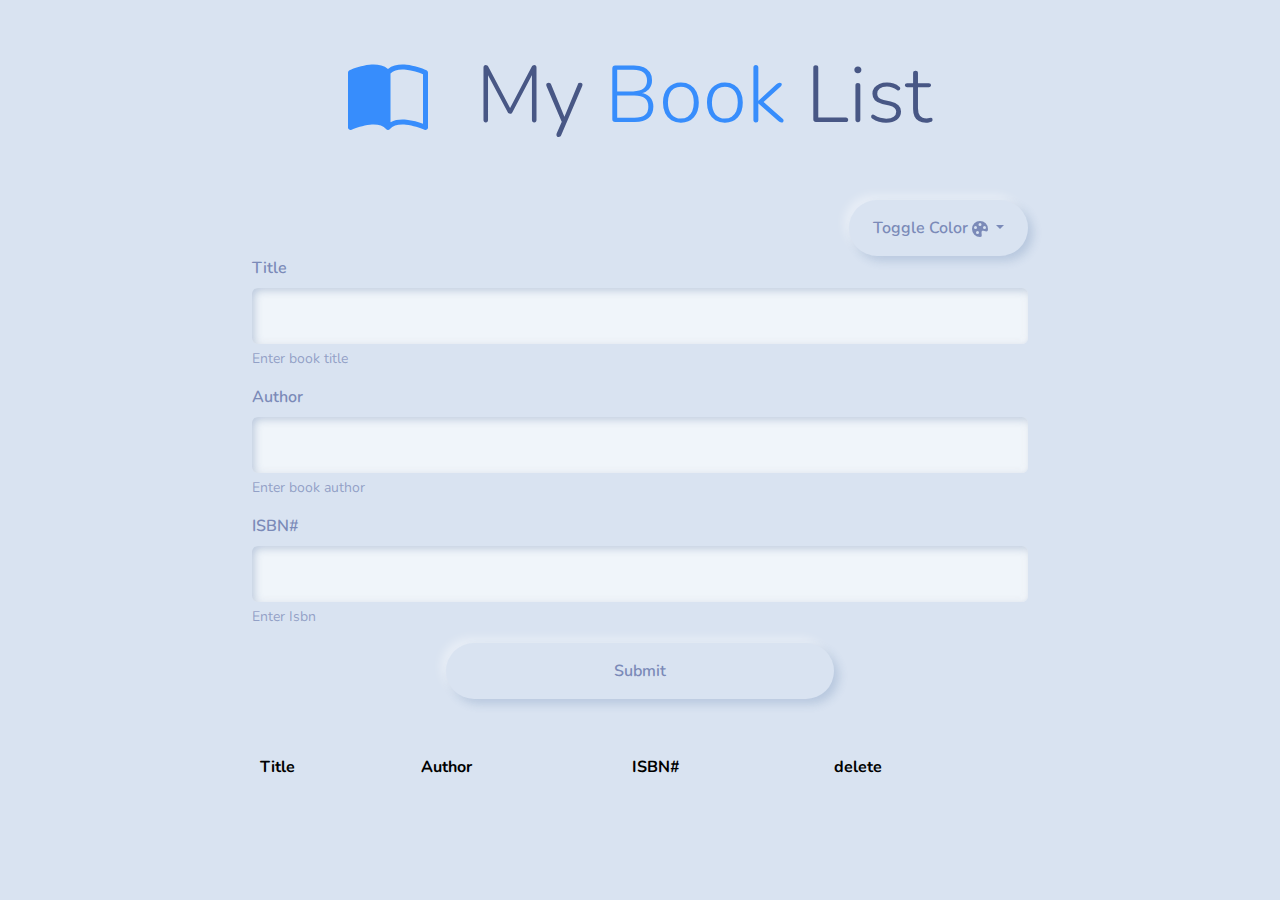
<file: BookList App  (class oop)/index.html>
<!DOCTYPE html>
<html lang="en">
<head>
    <meta charset="UTF-8">
    <meta name="viewport" content="width=device-width, initial-scale=1.0">
    <link rel="stylesheet" href="bootstrap_morph_bootswatch.css">
    <link rel="stylesheet" href="https://cdn.jsdelivr.net/npm/bootstrap-icons@1.11.3/font/bootstrap-icons.min.css">
    <link rel="stylesheet" href="1.css">
    <title>BookList App</title>
</head>
<body>
    <!-- width="clamp(1rem, 4rem, 10%)" -->
    <header class="d-flex flex-column flex-md-row justify-content-md-center gap-4 py-5 display-3 align-items-center">
            <svg class="text-primary" xmlns="http://www.w3.org/2000/svg"  fill="currentColor" class="bi bi-book-half" viewBox="0 0 16 16">
                <path d="M8.5 2.687c.654-.689 1.782-.886 3.112-.752 1.234.124 2.503.523 3.388.893v9.923c-.918-.35-2.107-.692-3.287-.81-1.094-.111-2.278-.039-3.213.492zM8 1.783C7.015.936 5.587.81 4.287.94c-1.514.153-3.042.672-3.994 1.105A.5.5 0 0 0 0 2.5v11a.5.5 0 0 0 .707.455c.882-.4 2.303-.881 3.68-1.02 1.409-.142 2.59.087 3.223.877a.5.5 0 0 0 .78 0c.633-.79 1.814-1.019 3.222-.877 1.378.139 2.8.62 3.681 1.02A.5.5 0 0 0 16 13.5v-11a.5.5 0 0 0-.293-.455c-.952-.433-2.48-.952-3.994-1.105C10.413.809 8.985.936 8 1.783"/>
              </svg>
        <h1 class="ms-4 display-1">
            My <span class="text-primary">Book </span>List
        </h1>
    </header>
    <div id="main">
        <div class="container">
            <div class="logo d-flex flex-md-column align-items-center align-items-md-end justify-content-end">
                
                <button class="btn btn-dark dropdown-toggle" type="button" id="dropdownMenuButtonLight" data-bs-toggle="dropdown" aria-expanded="false">
                    Toggle Color <span><svg xmlns="http://www.w3.org/2000/svg" width="16" height="16" fill="currentColor" class="bi bi-palette-fill" viewBox="0 0 16 16">
                        <path d="M12.433 10.07C14.133 10.585 16 11.15 16 8a8 8 0 1 0-8 8c1.996 0 1.826-1.504 1.649-3.08-.124-1.101-.252-2.237.351-2.92.465-.527 1.42-.237 2.433.07M8 5a1.5 1.5 0 1 1 0-3 1.5 1.5 0 0 1 0 3m4.5 3a1.5 1.5 0 1 1 0-3 1.5 1.5 0 0 1 0 3M5 6.5a1.5 1.5 0 1 1-3 0 1.5 1.5 0 0 1 3 0m.5 6.5a1.5 1.5 0 1 1 0-3 1.5 1.5 0 0 1 0 3"/>
                      </svg></span>
                </button>
                <ul class="dropdown-menu" aria-labelledby="dropdownMenuButtonLight">
                    <li><a id="light" class="dropdown-item active" href="#">Light</a></li>
                    <li><a id="dark" class="dropdown-item" href="#">Dark</a></li>
                </ul>
            </div>
            <div class="" id="message-container">

            </div>
            <form id="form">
                <div class="mb-3">
                    <div class="h3 text-danger" style="display: none;" id="warning">
                        Please enter all fields
                    </div>
                    <label for="titleInput" class="form-label">Title</label>
                    <input type="text" class="form-control" id="titleInput" aria-describedby="titleHelp">
                    <div id="titleHelp" class="form-text">Enter book title</div>
                  </div>
                  <div class="mb-3">
                    <label for="authorInput" class="form-label">Author</label>
                    <input type="text" class="form-control" id="authorInput"aria-describedby="titleHelp">
                    <div id="authorHelp" class="form-text">Enter book author</div>
                  </div>
                  <div class="mb-3">
                    <label for="isbnInput" class="form-label">ISBN#</label>
                    <input type="text" class="form-control" id="isbnInput"aria-describedby="isbnHelp">
                    <div id="isbnHelp" class="form-text">Enter Isbn</div>
                  </div>
                  <div class="d-grid gap-2 col-12 mx-auto col-md-6">
                    <button type="submit" class="btn btn-primary">Submit</button>
                  </div>
            </form>
            <table class="table table-striped mx-auto mt-5" id="table">
                <thead>
                    <tr>
                        <th>Title</th>
                        <th>Author</th>
                        <th>ISBN#</th>
                        <th>delete</th>
                    </tr>
                </thead>
                <tbody id="bookList">
                   
                </tbody>
            </table>
        </div>
        
    </div>
    <script src="2.js"></script>
    <script src="https://cdn.jsdelivr.net/npm/@popperjs/core@2.11.8/dist/umd/popper.min.js" integrity="sha384-I7E8VVD/ismYTF4hNIPjVp/Zjvgyol6VFvRkX/vR+Vc4jQkC+hVqc2pM8ODewa9r" crossorigin="anonymous"></script>
    <script src="https://cdn.jsdelivr.net/npm/bootstrap@5.3.3/dist/js/bootstrap.min.js" integrity="sha384-0pUGZvbkm6XF6gxjEnlmuGrJXVbNuzT9qBBavbLwCsOGabYfZo0T0to5eqruptLy" crossorigin="anonymous"></script>
</body>
</html>
</file>
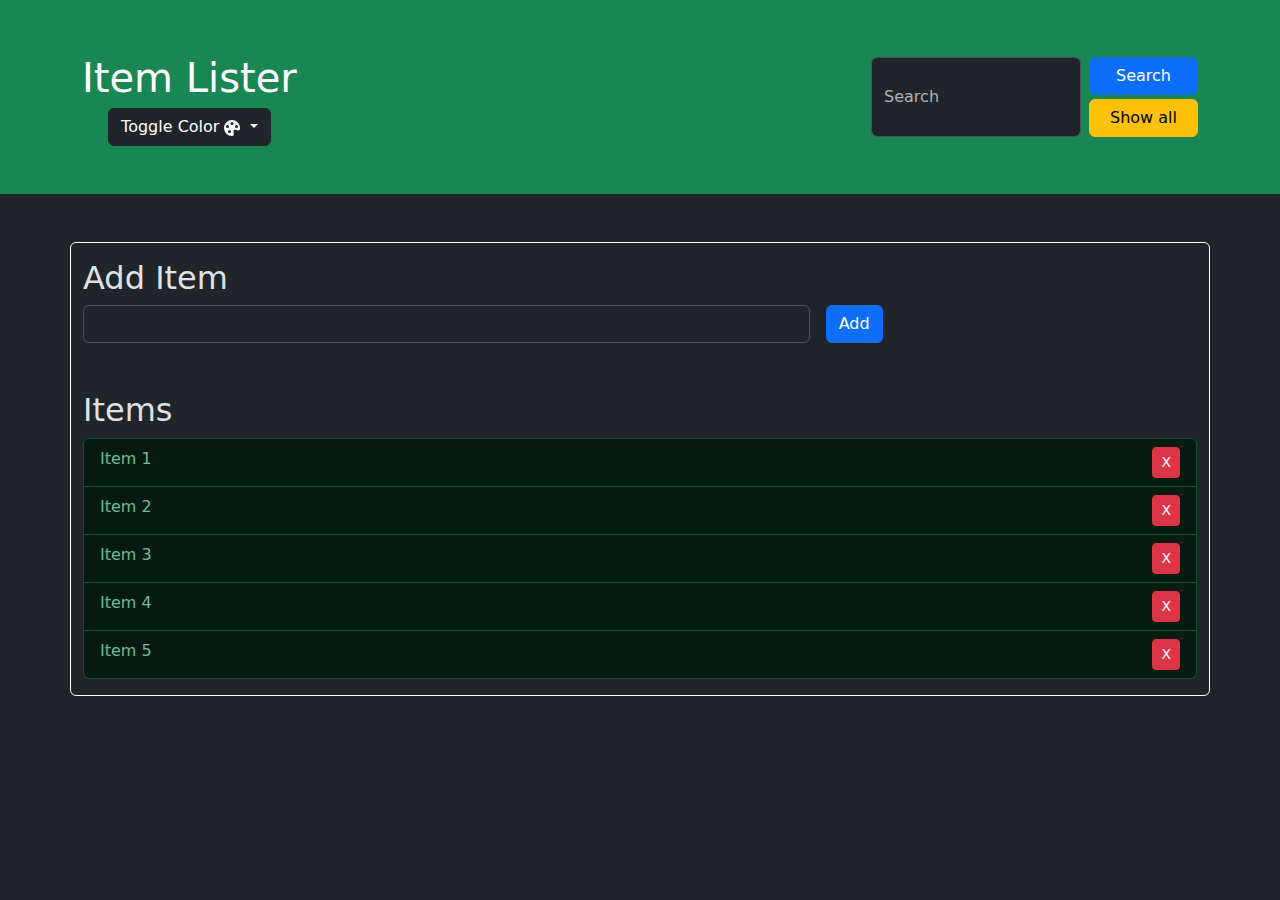
<file: Dom Item Lister/index.html>
<!DOCTYPE html>
<html lang="en" data-bs-theme="dark">
<head>
    <meta charset="UTF-8">
    <meta name="viewport" content="width=device-width, initial-scale=1.0">
    <link href="https://cdn.jsdelivr.net/npm/bootstrap@5.3.3/dist/css/bootstrap.min.css" rel="stylesheet" integrity="sha384-QWTKZyjpPEjISv5WaRU9OFeRpok6YctnYmDr5pNlyT2bRjXh0JMhjY6hW+ALEwIH" crossorigin="anonymous">
   
    <title>Document</title>
</head>
<body>
      <div id="main">
        <header class="bg-success text-white">
            <div class="container py-5 d-flex flex-column flex-md-row justify-content-between align-items-md-center flex-wrap gap-3 gap-md-0" id="header-container">
                <div class="logo d-flex flex-md-column align-items-center">
                    <a href="#" class="navbar-brand fs-1">Item Lister</a>   
                    <button class="btn btn-dark dropdown-toggle" type="button" id="dropdownMenuButtonLight" data-bs-toggle="dropdown" aria-expanded="false">
                        Toggle Color <span><svg xmlns="http://www.w3.org/2000/svg" width="16" height="16" fill="currentColor" class="bi bi-palette-fill" viewBox="0 0 16 16">
                            <path d="M12.433 10.07C14.133 10.585 16 11.15 16 8a8 8 0 1 0-8 8c1.996 0 1.826-1.504 1.649-3.08-.124-1.101-.252-2.237.351-2.92.465-.527 1.42-.237 2.433.07M8 5a1.5 1.5 0 1 1 0-3 1.5 1.5 0 0 1 0 3m4.5 3a1.5 1.5 0 1 1 0-3 1.5 1.5 0 0 1 0 3M5 6.5a1.5 1.5 0 1 1-3 0 1.5 1.5 0 0 1 3 0m.5 6.5a1.5 1.5 0 1 1 0-3 1.5 1.5 0 0 1 0 3"/>
                          </svg></span>
                    </button>
                    <ul class="dropdown-menu" aria-labelledby="dropdownMenuButtonLight">
                        <li><a id="light" class="dropdown-item active" href="#">Light</a></li>
                        <li><a id="dark" class="dropdown-item" href="#">Dark</a></li>
                    </ul>
                </div>
                

                <div class="">
                    <form action="#" class="d-flex flex-row gap-2">
                        <input type="text" class="form-control" id="searchInput" placeholder="Search">
                        <div class="col-4 d-flex flex-column">
                            <div class="btn btn-primary col-12 mb-1" id="searchButton">Search</div>
                            <button class="btn btn-warning col-12" id="showAll"> Show all</button>
                        </div>
                    </form>
                    
                </div>

            </div>   
        </header>
        <div class="content py-5">
            <div class="container border-white border rounded py-3">
                <div class="add-item">
                    <h2>Add Item</h2>
                    <form class="d-md-flex flex-row gap-3" id="addForm">
                        <input type="text" class="form-control my-3 my-md-0" id="addItemInput" aria-describedby="add item">
                        <div class="col-4">
                            <button type="submit" class="btn btn-primary" id="addItemBtn">Add</button>
                        </div>
                    </form>
                </div>

                <div class="items mt-5">
                    <h2>Items</h2>
                    <ul class="list-group list-group-item-success" id="itemGroup">
                        <li class="list-group-item d-flex flex-row justify-content-between">Item 1<button class="btn btn-danger btn-sm delete">X</button></li>
                        <li class="list-group-item d-flex flex-row justify-content-between">Item 2<button class="btn btn-danger btn-sm delete">X</button></li>
                        <li class="list-group-item d-flex flex-row justify-content-between">Item 3<button class="btn btn-danger btn-sm delete">X</button></li>
                        <li class="list-group-item d-flex flex-row justify-content-between">Item 4<button class="btn btn-danger btn-sm delete">X</button></li>
                        <li class="list-group-item d-flex flex-row justify-content-between">Item 5<button class="btn btn-danger btn-sm delete">X</button></li>
                      </ul>
                </div>
            </div>
        </div>

    <script src="2.js"></script>
    <script src="https://cdn.jsdelivr.net/npm/@popperjs/core@2.11.8/dist/umd/popper.min.js" integrity="sha384-I7E8VVD/ismYTF4hNIPjVp/Zjvgyol6VFvRkX/vR+Vc4jQkC+hVqc2pM8ODewa9r" crossorigin="anonymous"></script>
    <script src="https://cdn.jsdelivr.net/npm/bootstrap@5.3.3/dist/js/bootstrap.min.js" integrity="sha384-0pUGZvbkm6XF6gxjEnlmuGrJXVbNuzT9qBBavbLwCsOGabYfZo0T0to5eqruptLy" crossorigin="anonymous"></script>
</body>
</html>
</file>
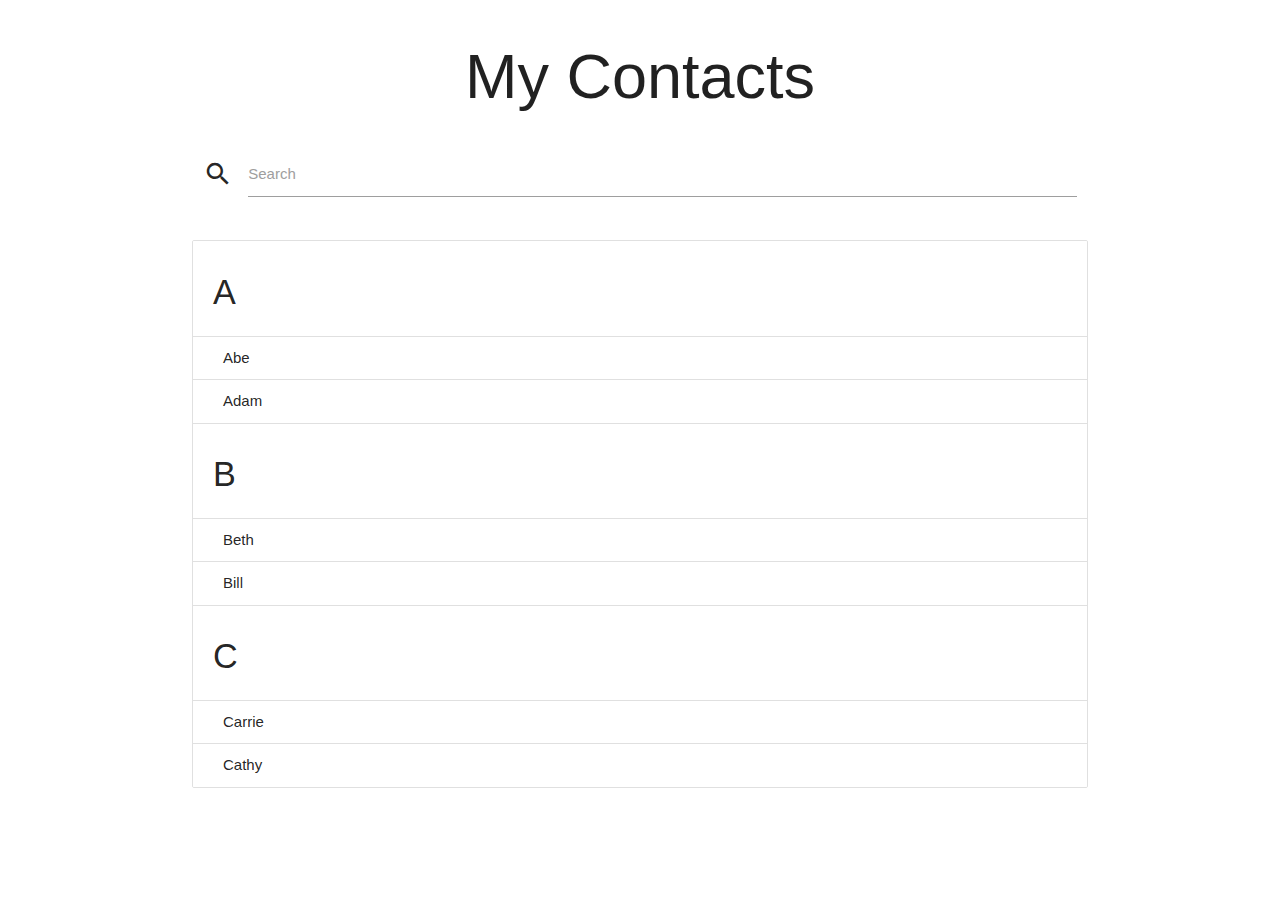
<file: Filterable List with Materialize css (class oop)/index.html>
<!DOCTYPE html>
<html lang="en">
<head>
    <meta charset="UTF-8">
    <meta name="viewport" content="width=device-width, initial-scale=1.0">
     <!-- Compiled and minified CSS -->
     <link rel="stylesheet" href="https://cdnjs.cloudflare.com/ajax/libs/materialize/1.0.0/css/materialize.min.css">
     <link href="https://fonts.googleapis.com/icon?family=Material+Icons" rel="stylesheet">

    <title>Document</title>
</head>
<body>
    <div class="container">
        <h1 class="center-align">
            My Contacts
        </h1>
        <div class="row">
           
              <div class="">
                <div class="input-field col s12">
                  <i class="material-icons prefix">search</i>
                  <input id="search" type="text" class="validate">
                  <label for="search">Search</label>
                </div>
              </div>
            
          </div>
          <ul class="collection with-header">
            <li class="collection-header"><h4>A</h4></li>
            <li class="collection-item">Abe</li>
            <li class="collection-item">Adam</li>
            <li class="collection-header"><h4>B</h4></li>
            <li class="collection-item">Beth</li>
            <li class="collection-item">Bill</li>
            <li class="collection-header"><h4>C</h4></li>
            <li class="collection-item">Carrie</li>
            <li class="collection-item">Cathy</li>
          </ul>  
    </div>


    <!-- Compiled and minified JavaScript -->
    <script src="https://cdnjs.cloudflare.com/ajax/libs/materialize/1.0.0/js/materialize.min.js"></script>
    <script src="1.js"></script>
</body>
</html>
</file>
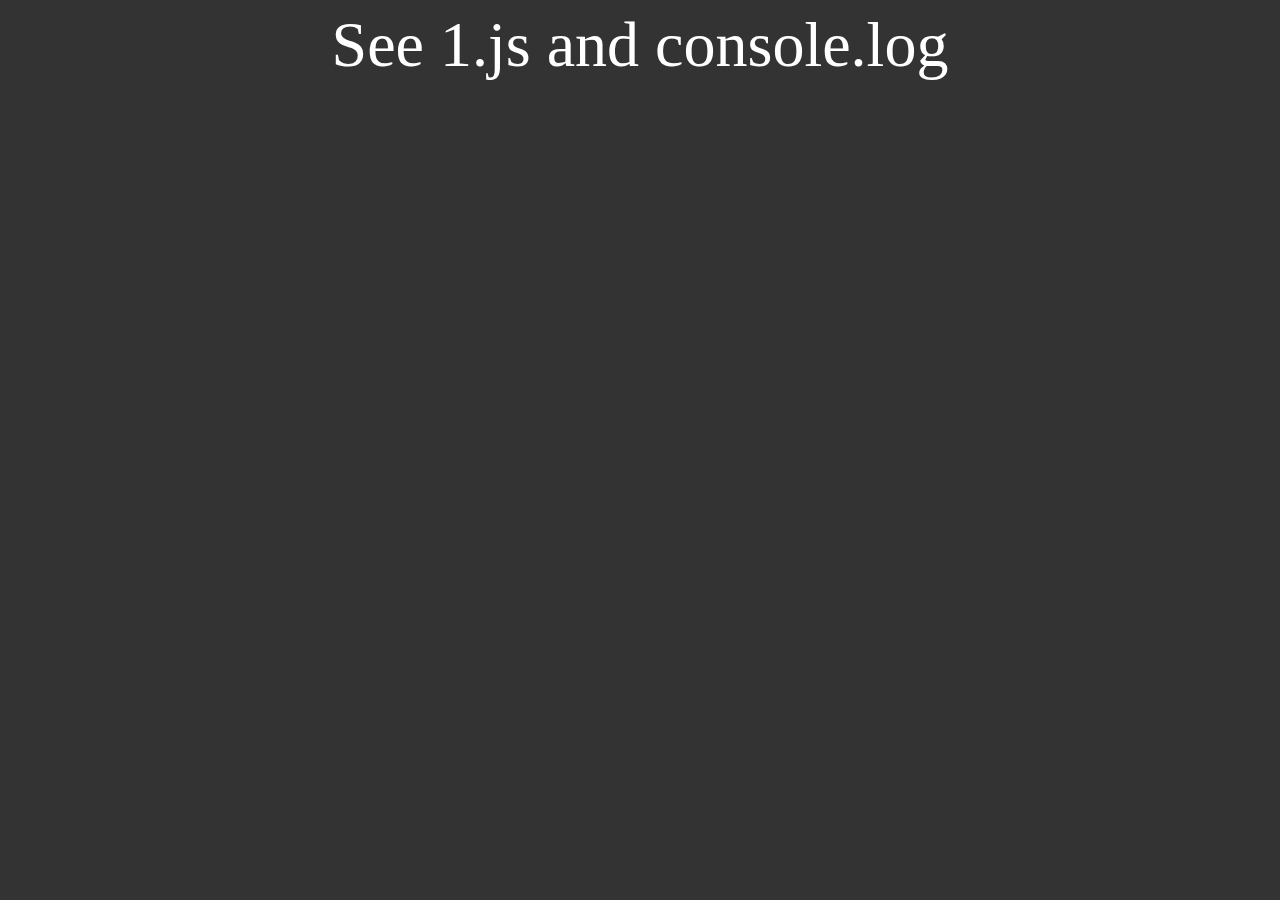
<file: oop/index.html>
<!DOCTYPE html>
<html lang="en">
<head>
    <meta charset="UTF-8">
    <meta name="viewport" content="width=device-width, initial-scale=1.0">
    <title>Document</title>
</head>
<body style="background-color: #333; font-size: 4rem; text-align: center; color:white;">
    See 1.js and console.log


    <script src="1.js"></script>
</body>
</html>
</file>
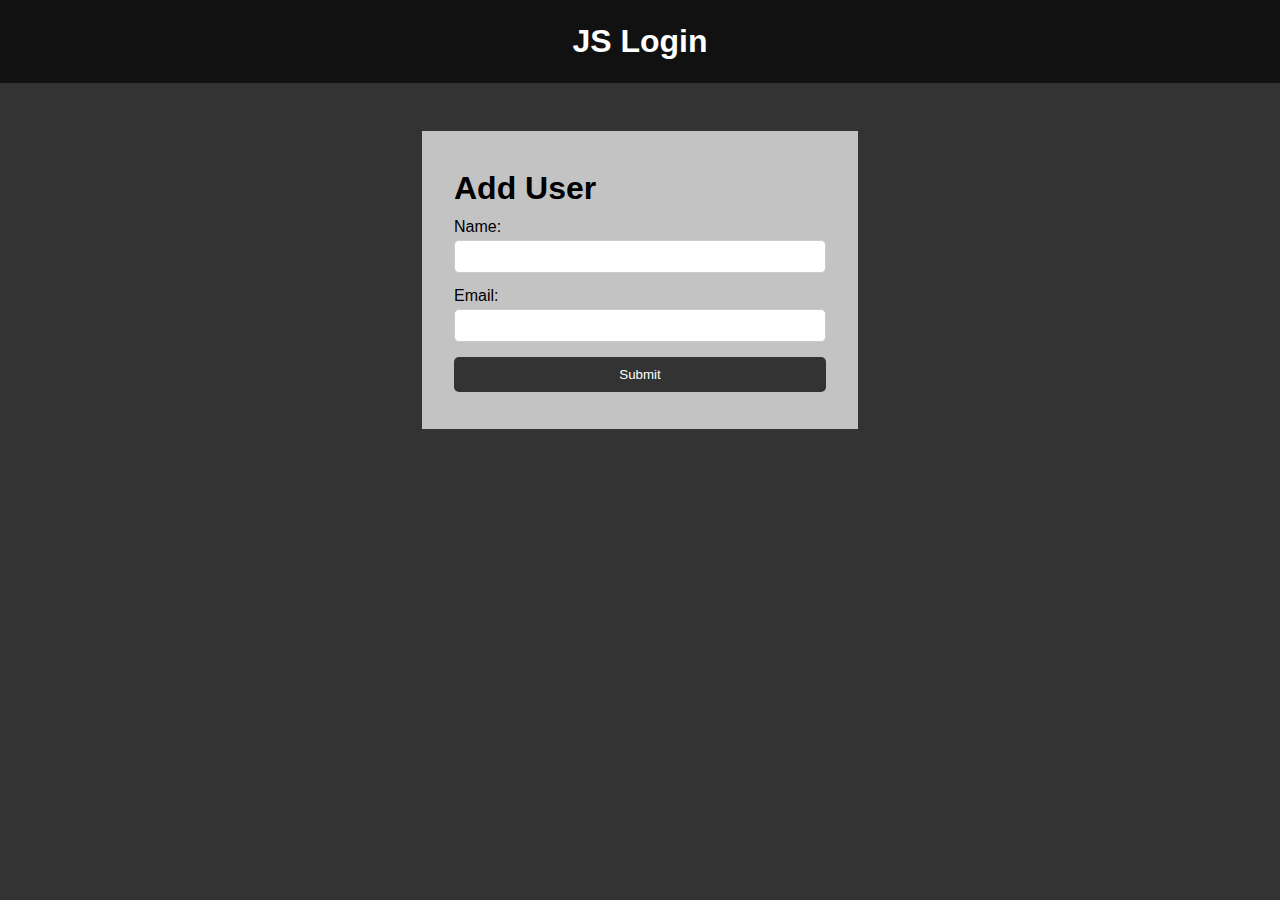
<file: basics/login frontend js application/index.html>
<!DOCTYPE html>
<html lang="en">
  <head>
    <meta charset="UTF-8" />
    <meta name="viewport" content="width=device-width, initial-scale=1.0" />
    <meta http-equiv="X-UA-Compatible" content="ie=edge" />
    <title>JS Login</title>
    <link rel="stylesheet" href="3.css">
  </head>
  <body>
    <header>
      <h1>JS Login</h1>
    </header>

    <section class="container">
      <form id="my-form">
        <h1>Add User</h1>
        <div class="msg"></div>
        <div>
          <label for="name">Name:</label>
          <input type="text" id="name">
        </div>
        <div>
          <label for="email">Email:</label>
          <input type="text" id="email">
        </div>
        <input class="btn" type="submit" value="Submit">
      </form>

      <ul id="users"></ul>

      <!-- <ul class="items">
        <li class="item">Item 1</li>
        <li class="item">Item 2</li>
        <li class="item">Item 3</li>
      </ul> -->
    </section>
    

    <script src="3.js"></script>
  </body>
</html>
</file>
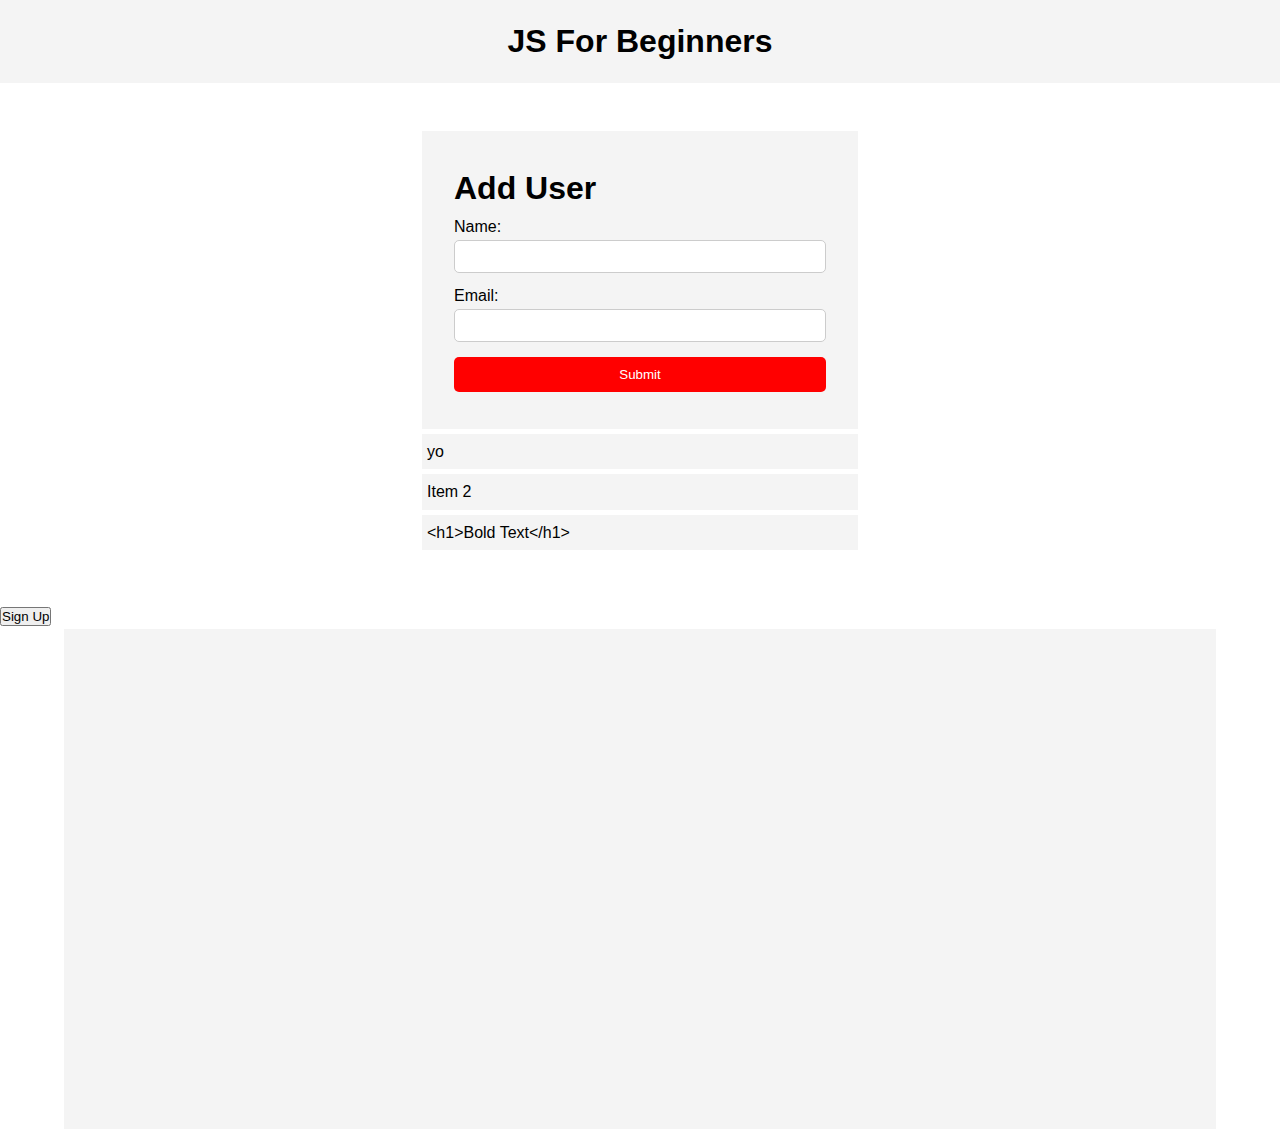
<file: basics/2.html>
<!DOCTYPE html>
<html lang="en">
  <head>
    <meta charset="UTF-8" />
    <meta name="viewport" content="width=device-width, initial-scale=1.0" />
    <meta http-equiv="X-UA-Compatible" content="ie=edge" />
    <title>JS For Beginners</title>
    <link rel="stylesheet" href="2.css">
  </head>
  <body>
    <header>
      <h1>JS For Beginners</h1>
    </header>

    <section class="container">
      <form id="my-form">
        <h1>Add User</h1>
        <div class="msg"></div>
        <div>
          <label for="name">Name:</label>
          <input type="text" id="name">
        </div>
        <div>
          <label for="email">Email:</label>
          <input type="text" id="email">
        </div>
        <input class="btn" type="submit" value="Submit">
      </form>

      <ul id="users"></ul>

      <ul class="items">
        <li class="item">Item 1</li>
        <li class="item">Item 2</li>
        <li class="item">Item 3</li>
      </ul>
    </section>
    <button onclick="buttonClick()">Sign Up</button>
    <div class="position"></div>
    <div class="" id="box"></div>
    <script src="2.js"></script>
  </body>
</html>
</file>
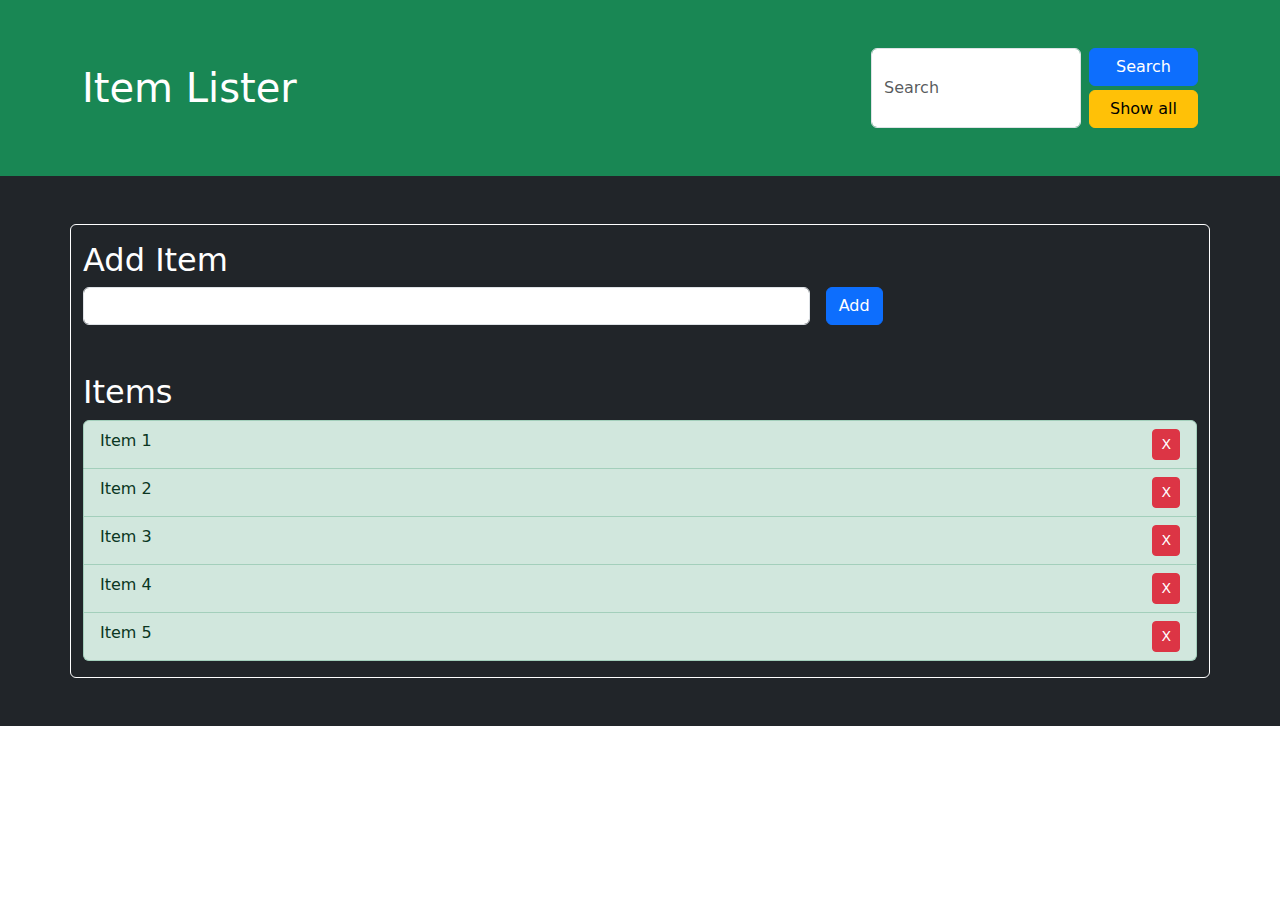
<file: Dom Item Lister/1.html>
<!DOCTYPE html>
<html lang="en" data-bs-theme="light">
<head>
    <meta charset="UTF-8">
    <meta name="viewport" content="width=device-width, initial-scale=1.0">
    <link href="https://cdn.jsdelivr.net/npm/bootstrap@5.3.3/dist/css/bootstrap.min.css" rel="stylesheet" integrity="sha384-QWTKZyjpPEjISv5WaRU9OFeRpok6YctnYmDr5pNlyT2bRjXh0JMhjY6hW+ALEwIH" crossorigin="anonymous">
   
    <title>Document</title>
</head>
<body>
    <!-- <header id="main-header" class="bg-success text-white p-4 mb-3">
        <div class="container">
          <div class="row">
            <div class="col-md-6">
                <h1 id="header-title">Item Lister</h1>
            </div>
            <div class="col-md-6 align-self-center">
                <input type="text" class="form-control" id="filter" placeholder="Search Items...">
            </div>
          </div>
        </div>
      </header>
      <div class="container">
       <div id="main" class="card card-body">
        <h2 class="title">Add Items</h2>
        <form id="addForm" class="form-inline mb-3">
          <input type="text" class="form-control mr-2" id="item">
          <input type="submit" class="btn btn-dark" value="Submit">
        </form>
        <h2 class="title">Items</h2>
        <ul id="items" class="list-group">
          <li class="list-group-item">Item 1 <button class="btn btn-danger btn-sm float-right delete">X</button></li>
          <li class="list-group-item">Item 2 <button class="btn btn-danger btn-sm float-right delete">X</button></li>
          <li class="list-group-item">Item 3 <button class="btn btn-danger btn-sm float-right delete">X</button></li>
          <li class="list-group-item">Item 4 <button class="btn btn-danger btn-sm float-right delete">X</button></li>
        </ul>
       </div>
      </div> -->
      <div id="main">
        <header class="bg-success text-white">
            <div class="container py-5 d-flex flex-column flex-md-row justify-content-between align-items-md-center flex-wrap gap-3 gap-md-0" id="header-container">
                
                <a href="#" class="navbar-brand fs-1">Item Lister</a>

                <div class="d-flex flex-row gap-2">
                    <input type="text" class="form-control" id="searchInput" placeholder="Search">
                    <div class="col-4 d-flex flex-column">
                        <button type="submit" class="btn btn-primary col-12 mb-1" id="searchButton">Search</button>
                        <button class="btn btn-warning col-12" id="showAll"> Show all</button>
                    </div>
                    
                </div>

            </div>   
        </header>
        <div class="content bg-dark text-white py-5">
            <div class="container border-white border rounded py-3">
                <div class="add-item">
                    <h2>Add Item</h2>
                    <div class="d-md-flex flex-row gap-3">
                        <input type="text" class="form-control my-3 my-md-0" id="addItemInput" aria-describedby="add item">
                        <div class="col-4">
                            <button type="submit" class="btn btn-primary" id="addItemBtn">Add</button>
                        </div>
                    </div>
                </div>

                <div class="items mt-5">
                    <h2>Items</h2>
                    <ul class="list-group list-group-item-success" id="itemGroup">
                        <li class="list-group-item d-flex flex-row justify-content-between">Item 1<button class="btn btn-danger btn-sm delete">X</button></li>
                        <li class="list-group-item d-flex flex-row justify-content-between">Item 2<button class="btn btn-danger btn-sm delete">X</button></li>
                        <li class="list-group-item d-flex flex-row justify-content-between">Item 3<button class="btn btn-danger btn-sm delete">X</button></li>
                        <li class="list-group-item d-flex flex-row justify-content-between">Item 4<button class="btn btn-danger btn-sm delete">X</button></li>
                        <li class="list-group-item d-flex flex-row justify-content-between">Item 5<button class="btn btn-danger btn-sm delete">X</button></li>
                      </ul>
                </div>
            </div>
        </div>

    <script src="1.js"></script>
    <script src="https://cdnjs.cloudflare.com/ajax/libs/bootstrap/5.3.3/js/bootstrap.min.js" integrity="sha512-ykZ1QQr0Jy/4ZkvKuqWn4iF3lqPZyij9iRv6sGqLRdTPkY69YX6+7wvVGmsdBbiIfN/8OdsI7HABjvEok6ZopQ==" crossorigin="anonymous" referrerpolicy="no-referrer"></script>
</body>
</html>
</file>
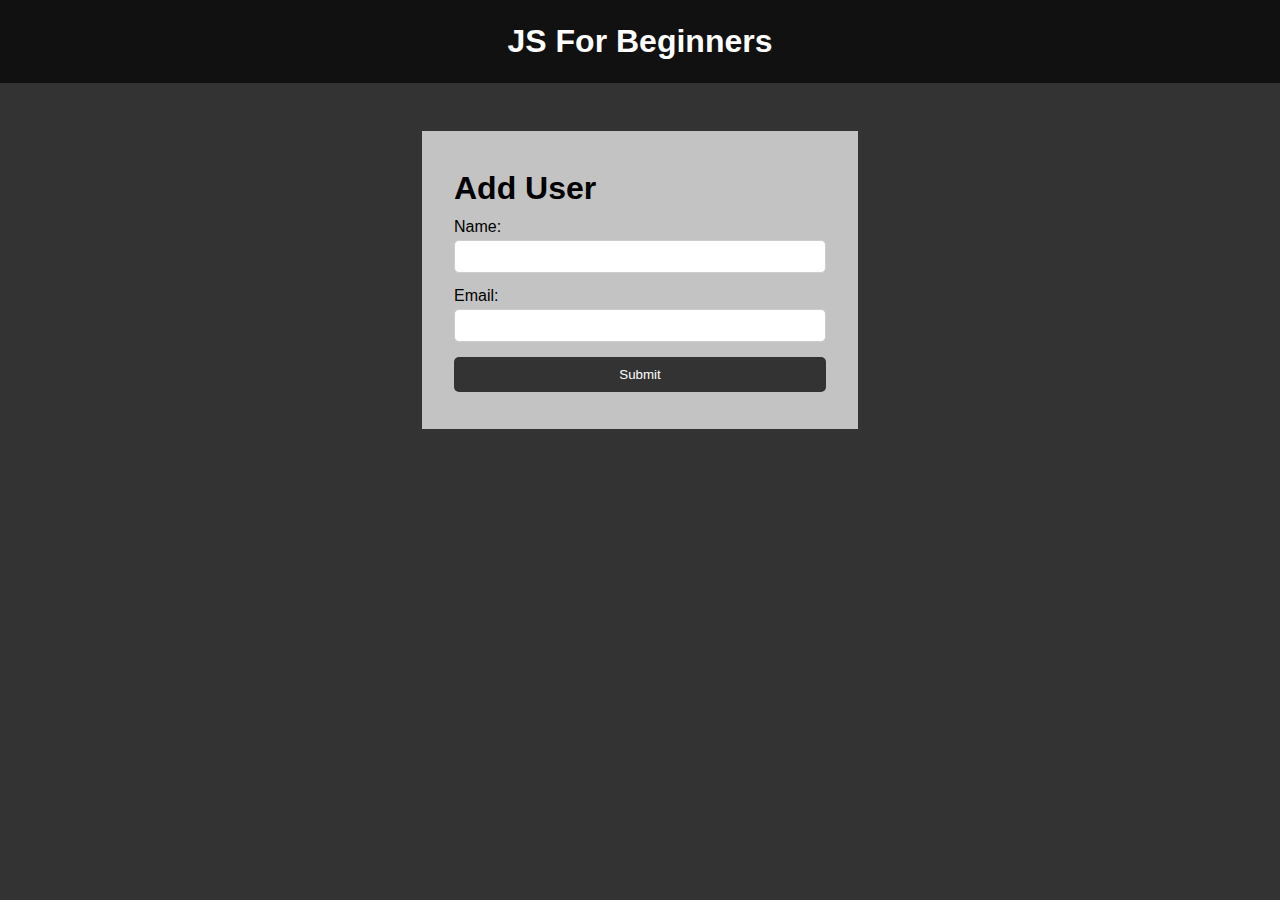
<file: basics/login frontend js application/3.html>
<!DOCTYPE html>
<html lang="en">
  <head>
    <meta charset="UTF-8" />
    <meta name="viewport" content="width=device-width, initial-scale=1.0" />
    <meta http-equiv="X-UA-Compatible" content="ie=edge" />
    <title>JS For Beginners</title>
    <link rel="stylesheet" href="3.css">
  </head>
  <body>
    <header>
      <h1>JS For Beginners</h1>
    </header>

    <section class="container">
      <form id="my-form">
        <h1>Add User</h1>
        <div class="msg"></div>
        <div>
          <label for="name">Name:</label>
          <input type="text" id="name">
        </div>
        <div>
          <label for="email">Email:</label>
          <input type="text" id="email">
        </div>
        <input class="btn" type="submit" value="Submit">
      </form>

      <ul id="users"></ul>

      <!-- <ul class="items">
        <li class="item">Item 1</li>
        <li class="item">Item 2</li>
        <li class="item">Item 3</li>
      </ul> -->
    </section>
    

    <script src="3.js"></script>
  </body>
</html>
</file>
<file: BookList App  (class oop)/1.css>
header svg {
    /* height: 4rem;
    width: 4rem;
    max-width: 100%; */
    /* width: clamp(8px, 4rem, 100%); */
    width: 5rem;
   
}
/* .container {
    max-width: 90%;
} */
@media(max-width: 800px) {
    header svg {
        width: 3.5rem;
    }
} 
@media(max-width: 500px) {
    header svg {
        width: 3rem;
    }
} 
@media(min-width: 1000px) {
    .container {
        max-width: 800px;
    }
}
</file>
<file: basics/login frontend js application/3.css>
* {
    margin: 0;
    padding: 0;
    box-sizing: border-box;
  }
  
  body {
    font-family: Arial, Helvetica, sans-serif;
    line-height: 1.6;
    background-color: #333;
  }
  
  ul {
    list-style: none;
  }
  
  ul li {
    padding: 5px;
    background: #f4f4f4;
    margin: 5px 0;
  }
  
  header {
    background: #111;
    padding: 1rem;
    text-align: center;
    color: white;
  }
  
  .container {
    margin: auto;
    width: 500px;
    overflow: auto;
    padding: 3rem 2rem;
  }
  
  #my-form {
    padding: 2rem;
    background: #c3c3c3;
  }
  
  #my-form label {
    display: block;
  }
  
  #my-form input[type='text'] {
    width: 100%;
    padding: 8px;
    margin-bottom: 10px;
    border-radius: 5px;
    border: 1px solid #ccc;
  }
  
  .btn {
    display: block;
    width: 100%;
    padding: 10px 15px;
    border: 0;
    background: #333;
    color: #fff;
    border-radius: 5px;
    margin: 5px 0;
  }
  
  .btn:hover {
    background: #444;
  }
  
  .bg-dark {
    background: #333;
    color: #fff;
  }
  
  .error {
    background: orangered;
    color: #fff;
    padding: 5px;
    margin: 5px;
  }
  #users {
 
    
  }
  #users li {
    padding: 2rem;
    margin: 1rem 0;
    background-color: #98a797;
  }
</file>
<file: basics/2.css>
* {
    margin: 0;
    padding: 0;
    box-sizing: border-box;
  }
  
  body {
    font-family: Arial, Helvetica, sans-serif;
    line-height: 1.6;
  }
  
  ul {
    list-style: none;
  }
  
  ul li {
    padding: 5px;
    background: #f4f4f4;
    margin: 5px 0;
  }
  
  header {
    background: #f4f4f4;
    padding: 1rem;
    text-align: center;
  }
  
  .container {
    margin: auto;
    width: 500px;
    overflow: auto;
    padding: 3rem 2rem;
  }
  
  #my-form {
    padding: 2rem;
    background: #f4f4f4;
  }
  
  #my-form label {
    display: block;
  }
  
  #my-form input[type='text'] {
    width: 100%;
    padding: 8px;
    margin-bottom: 10px;
    border-radius: 5px;
    border: 1px solid #ccc;
  }
  
  .btn {
    display: block;
    width: 100%;
    padding: 10px 15px;
    border: 0;
    background: #333;
    color: #fff;
    border-radius: 5px;
    margin: 5px 0;
  }
  
  .btn:hover {
    background: #444;
  }
  
  .bg-dark {
    background: #333;
    color: #fff;
  }
  
  .error {
    background: orangered;
    color: #fff;
    padding: 5px;
    margin: 5px;
  }
  #box {
    height: 500px;
    width: 90%;
    margin: 0 auto;
    background-color: #f4f4f4;
  }
  .position {
    background-color: rgb(red, green, blue);
  }
</file>
